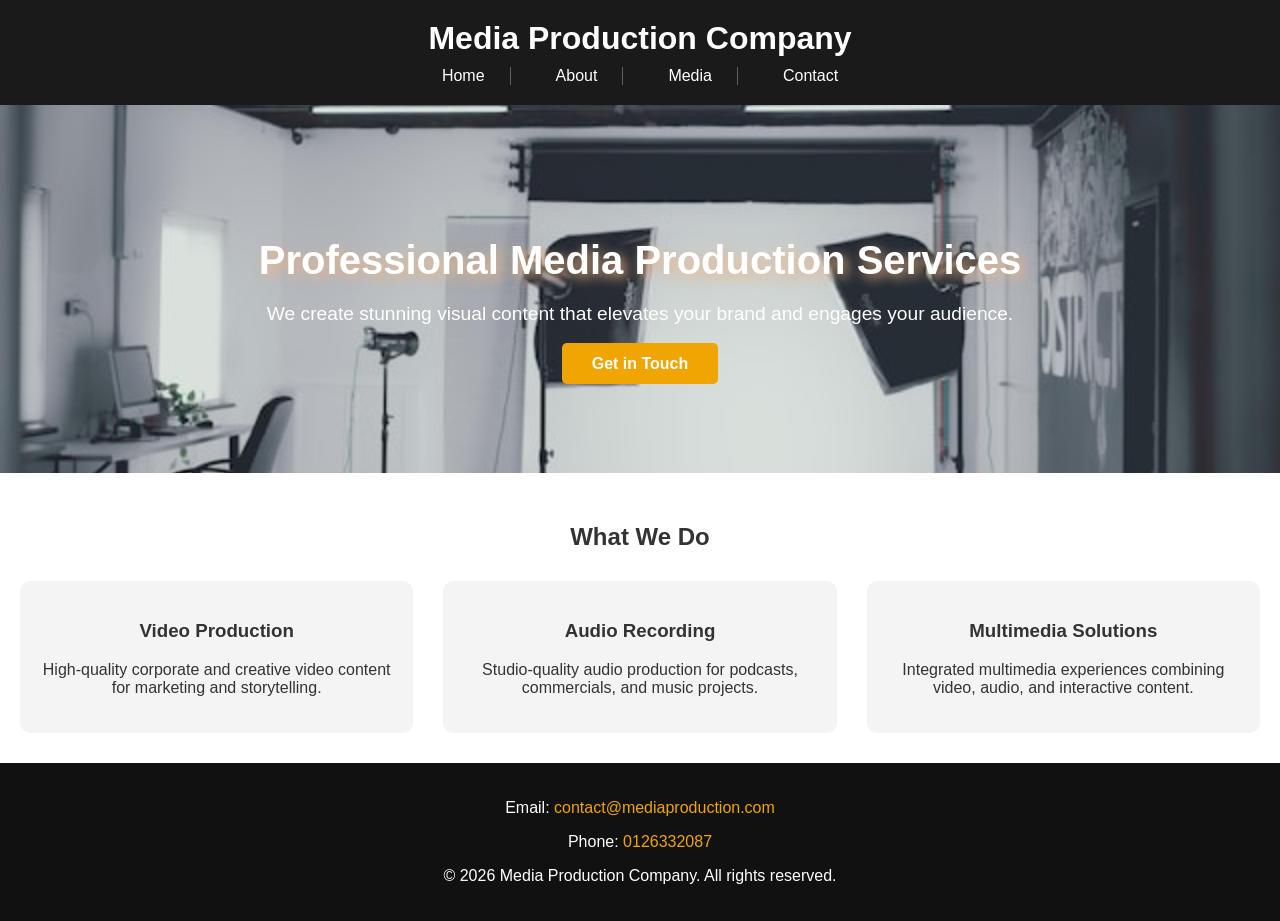
<file: index.html>
<!DOCTYPE html>
<html lang="en">
<head>
    <meta charset="UTF-8">
    <meta name="viewport" content="width=device-width, initial-scale=1.0">
    <meta name="description" content="Media Production Company offering professional video production, audio recording, and multimedia solutions for businesses.">
    <title>Media Production</title>
    <link rel="stylesheet" href="css/styles.css">
    <link rel="icon" href="data:,">
</head>
<body>
    <header class="top">
        <h1>Media Production Company</h1>
        <nav class="nav" aria-label="Main navigation">
            <a href="index.html">Home</a>
            <a href="about.html">About</a>
            <a href="media.html">Media</a>
            <a href="contact.html">Contact</a>
        </nav>
    </header>

    <!-- Main content of homepage -->
    <main>
        <section class="hero">
            <h2>Professional Media Production Services</h2>
            <p>We create stunning visual content that elevates your brand and engages your audience.</p>
            <a href="contact.html" class="btn-contact">Get in Touch</a>
        </section>
        <section class="offerings">
            <h2>What We Do</h2>
            <div class="offering-grid">
                <article class="offering-item">
                    <h3>Video Production</h3>
                    <p>High-quality corporate and creative video content for marketing and storytelling.</p>
                </article>
                <article class="offering-item">
                    <h3>Audio Recording</h3>
                    <p>Studio-quality audio production for podcasts, commercials, and music projects.</p>
                </article>
                <article class="offering-item">
                    <h3>Multimedia Solutions</h3>
                    <p>Integrated multimedia experiences combining video, audio, and interactive content.</p>
                </article>
            </div>
        </section>
    </main>
    
    <footer class="bottom">
        <p>Email: <a href="mailto:contact@mediaproduction.com">contact@mediaproduction.com</a></p>
        <p>Phone: <a href="tel:0126332087">0126332087</a></p>
        <p>&copy; 2026 Media Production Company. All rights reserved.</p>
    </footer>
</body>
</html>
</file>
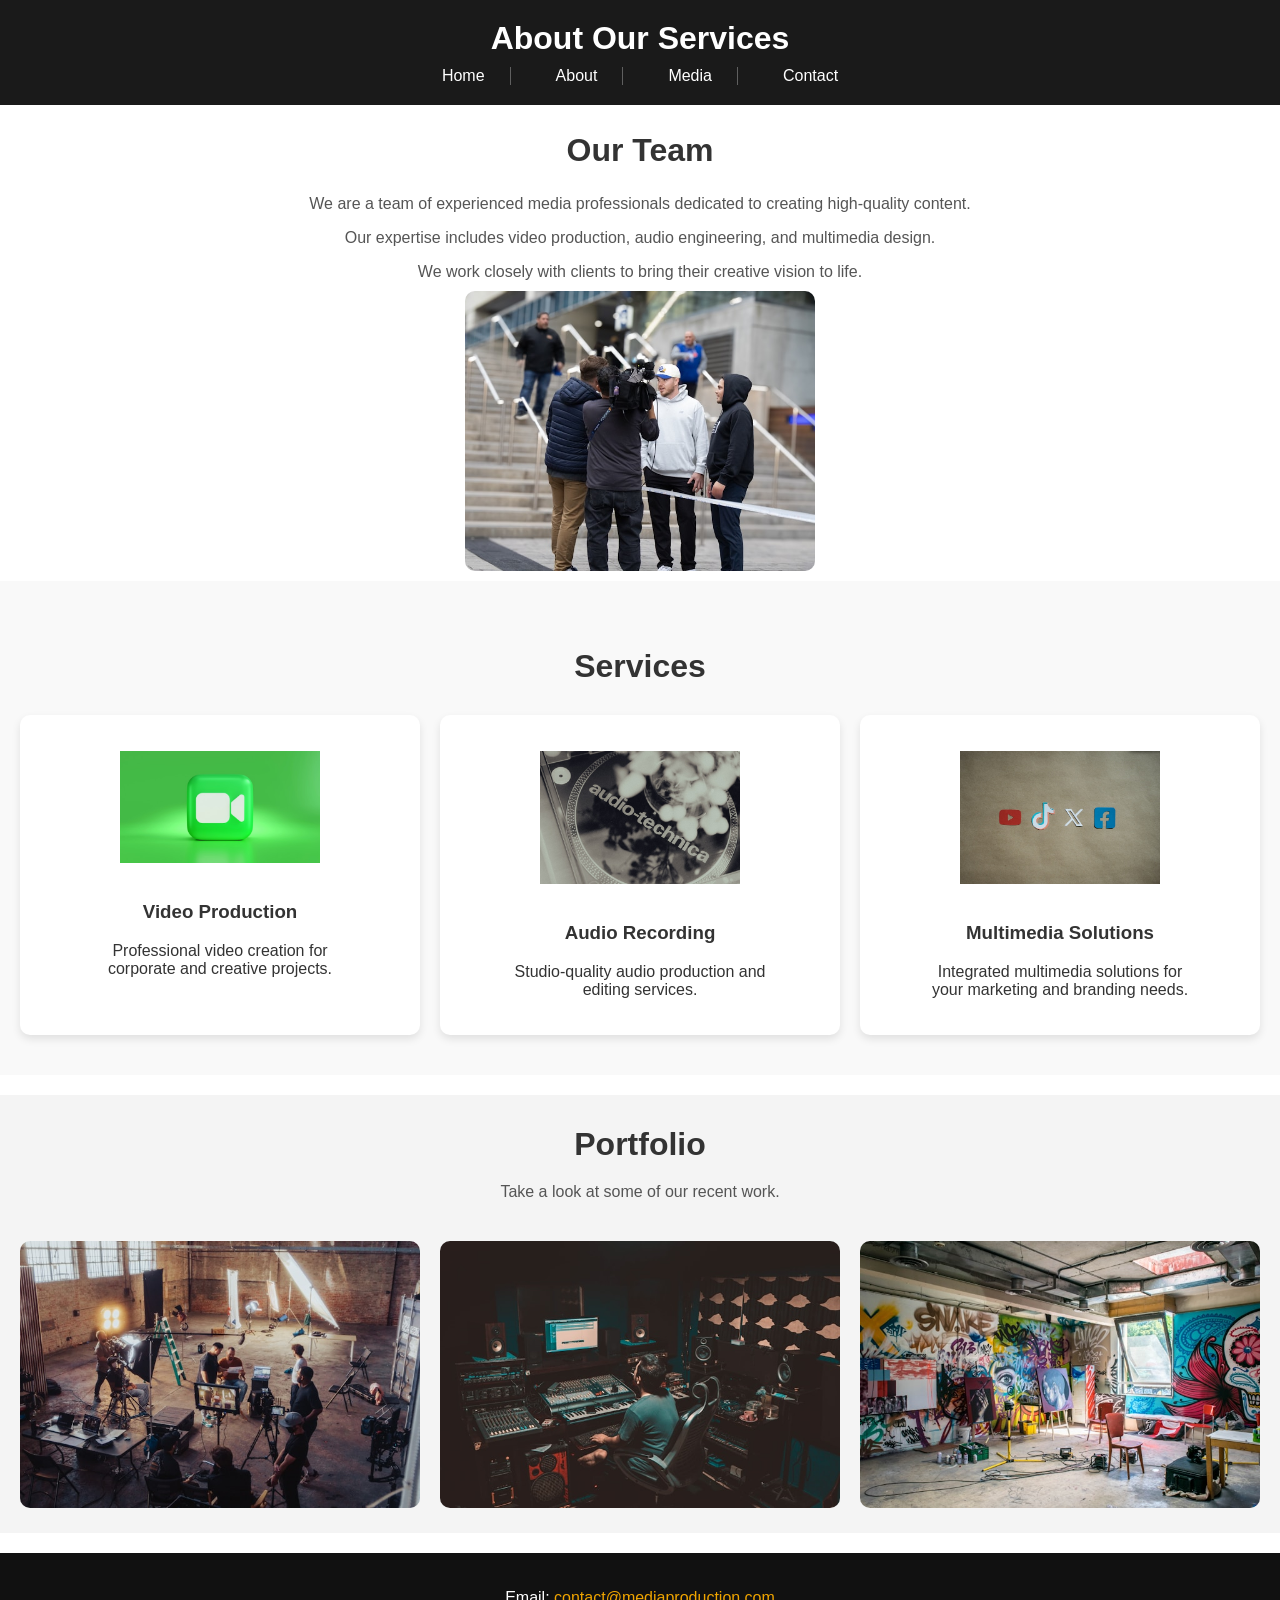
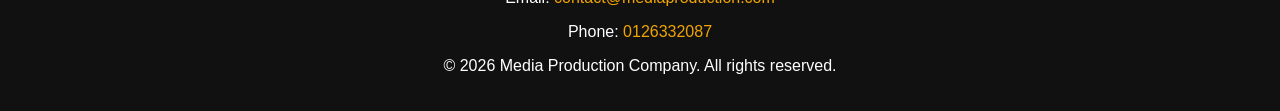
<file: about.html>
<!DOCTYPE html>
<html lang="en">
<head>
    <meta charset="UTF-8">
    <meta name="viewport" content="width=device-width, initial-scale=1.0">
     <meta name="description" content="Learn more about our media production company, our team, and our services.">
    <title>About Us</title>
    <link rel="stylesheet" href="css/styles.css">
    <link rel="icon" href="data:,">
</head>
<body>
    <header class="top">
        <h1>About Our Services</h1>
        <nav class="nav" aria-label="Main navigation">
            <a href="index.html">Home</a>
            <a href="about.html">About</a>
            <a href="media.html">Media</a>
            <a href="contact.html">Contact</a>
        </nav>
    </header>
    <main>
        <section class="team">
            <h2>Our Team</h2>
            <p>We are a team of experienced media professionals dedicated to creating high-quality content.</p>
            <p>Our expertise includes video production, audio engineering, and multimedia design.</p>
            <p>We work closely with clients to bring their creative vision to life.</p>
            <div class="carousel">
                <div class="slides">
                    <img src="images/team1.jpg" alt="Media production team member 1" loading="lazy">
                    <img src="images/team2.jpg" alt="Media production team member 2" loading="lazy">
                    <img src="images/team3.jpg" alt="Media production team member 3" loading="lazy">
                </div>
            </div>
        </section>
        
        <section class="services">
            <h2>Services</h2>
            <div class="service-cards">
                <article class="service-card">
                    <figure>
                        <img src="images/video-icon.jpg" alt="Video production service icon" loading="lazy">
                        <figcaption>
                            <h3>Video Production</h3>
                            <p>Professional video creation for corporate and creative projects.</p>
                        </figcaption>
                    </figure>
                </article>
                
                <article class="service-card">
                    <figure>
                        <img src="images/audio-icon.jpg" alt="Audio recording service icon" loading="lazy">
                        <figcaption>
                            <h3>Audio Recording</h3>
                            <p>Studio-quality audio production and editing services.</p>
                        </figcaption>
                    </figure>
                </article>
                
                <article class="service-card">
                    <figure>
                        <img src="images/multimedia-icon.jpg" alt="Multimedia solutions service icon" loading="lazy">
                        <figcaption>
                            <h3>Multimedia Solutions</h3>
                            <p>Integrated multimedia solutions for your marketing and branding needs.</p>
                        </figcaption>
                    </figure>
                </article>
            </div>
        </section>
        
        <section class="portfolio">
            <h2>Portfolio</h2>
            <p class="portfolio-intro">Take a look at some of our recent work.</p>
            
            <div class="portfolio-grid">
                <div class="portfolio-item">
                    <img src="images/video.jpg" alt="Corporate video production project" loading="lazy">
                    <div class="overlay">
                        <h3>Video Project</h3>
                        <p>Corporate video production showcasing brand storytelling and visuals.</p>
                    </div>
                </div>
                
                <div class="portfolio-item">
                    <img src="images/audio.jpg" alt="Audio production project" loading="lazy">
                    <div class="overlay">
                        <h3>Audio Production</h3>
                        <p>High-quality studio recording and audio editing for podcasts and media.</p>
                    </div>
                </div>
                
                <div class="portfolio-item">
                    <img src="images/creative-design.jpg" alt="Creative design project" loading="lazy">
                    <div class="overlay">
                        <h3>Creative Design</h3>
                        <p>Creative media design combining visuals, sound, and storytelling.</p>
                    </div>
                </div>
            </div>
        </section>
    </main>
    
    <footer class="bottom">
        <p>Email: <a href="mailto:contact@mediaproduction.com">contact@mediaproduction.com</a></p>
        <p>Phone: <a href="tel:0126332087">0126332087</a></p>
        <p>&copy; 2026 Media Production Company. All rights reserved.</p>
    </footer>
</body>
</html>
</file>
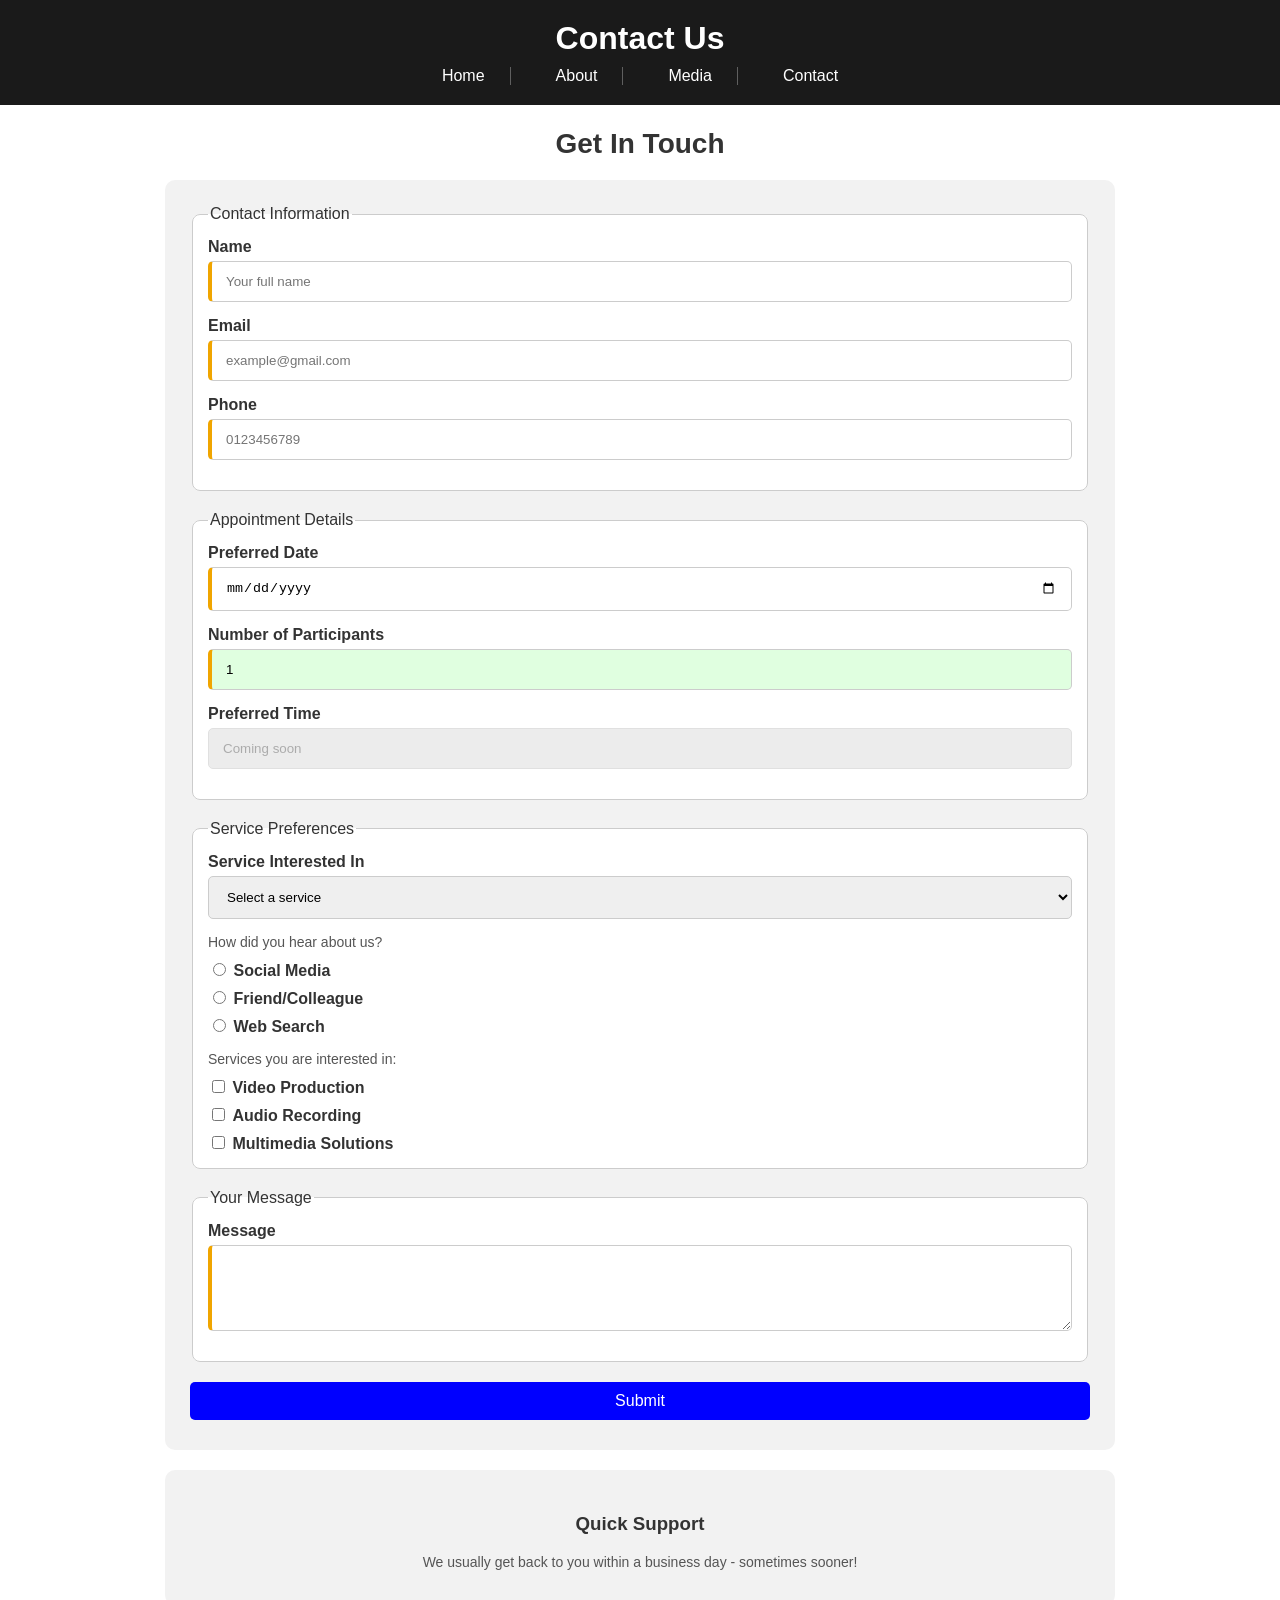
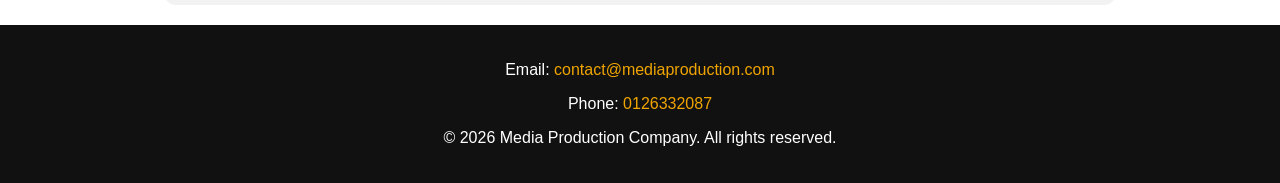
<file: contact.html>
<!DOCTYPE html>
<html lang="en">
<head>
    <meta charset="UTF-8">
    <meta name="viewport" content="width=device-width, initial-scale=1.0">
    <meta name="description" content="Get in touch with Media Production Company. Fill out our contact form to inquire about 
                                      video production, audio recording, and multimedia services.">
    <title>Contact</title>
    <link rel="stylesheet" href="css/styles.css">
    <link rel="icon" href="data:,">
</head>
<body>
    <header class="top">
        <h1>Contact Us</h1>
        <nav class="nav" aria-label="Main navigation">
            <a href="index.html">Home</a>
            <a href="about.html">About</a>
            <a href="media.html">Media</a>
            <a href="contact.html">Contact</a>
        </nav>
    </header>
    <main>
        <section class="formDetails">
            <h2>Get In Touch</h2>
            <form action = "mailto:solomon.rantlhago@umuzi.org" method="POST" enctype="text/plain" aria-label="Contact form">
                 <fieldset>
                    <legend>Contact Information</legend>
                    <div class="form-group">
                        <label for="Name">Name</label>
                        <input type="text" id="Name" name="name" required minlength="2" maxlength="50" placeholder="Your full name" aria-describedby="nameHelp">
                        <span id="nameHelp" class="sr-only">Enter at least 2 characters for your name.</span>
                    </div>
                
                     <div class="form-group">
                        <label for="email">Email</label>
                        <input type="email" id="email" name="email" required placeholder="example@gmail.com" aria-describedby="emailHelp">
                        <span id="emailHelp" class="sr-only">Enter Valid Email Address.</span>
                    </div>
                    
                    <div class="form-group">
                        <label for="Phone">Phone</label>
                        <input type="tel" id="Phone" name="phone" pattern="[0-9]{10}" required placeholder="0123456789" aria-describedby="phoneHelp">
                        <span id="phoneHelp" class="sr-only">Enter a 10-digit phone number.</span>
                    </div>
                </fieldset>
                
                <fieldset>
                    <legend>Appointment Details</legend>
                    <div class="form-group">
                        <label for="Appointment">Preferred Date</label>
                        <input type="date" id="Appointment" name="appointment" required aria-describedby="dateHelp">
                        <span id="dateHelp" class="sr-only">Please select your preferred appointment date.</span>
                    </div>
                    <div class="form-group">
                        <label for="Participants">Number of Participants</label>
                        <input type="number" id="Participants" name="participants" value="1" min="1" max="50" required aria-describedby="participantsHelp">
                        <span id="participantsHelp" class="sr-only">Enter a number between 1 and 50.</span>
                    </div>
                    <div class="form-group">
                        <label for="time">Preferred Time</label>
                        <input type="text" id="time" name="time" disabled placeholder="Coming soon">
                    </div>
                </fieldset>
                
                <fieldset class="options-row">
                    <legend>Service Preferences</legend>
                     <div class="form-group">
                         <label for="service">Service Interested In</label>
                         <select id="service" name="service" required aria-describedby="serviceHelp">
                            <option value="">Select a service</option>
                            <option value="video">Video Production</option>
                            <option value="audio">Audio Recording</option>
                            <option value="multimedia">Multimedia Solutions</option>
                        </select>
                        <span id="serviceHelp" class="sr-only">Please select the service you are interested in.</span>
                    </div>
                    <p>How did you hear about us?</p>
                    <span id="referralHelp" class="sr-only">Select one option to tell us how you found us.</span>
                    <div class="inline-group">
                        <input type="radio" id="social" name="referral" value="social" required aria-describedby="referralHelp">
                        <label for="social">Social Media</label>
                    </div>
                    
                    <div class="inline-group">
                        <input type="radio" id="friend" name="referral" value="friend" aria-describedby="referralHelp">
                        <label for="friend">Friend/Colleague</label>
                    </div>
                    
                    <div class="inline-group">
                        <input type="radio" id="web" name="referral" value="web" aria-describedby="referralHelp">
                        <label for="web">Web Search</label>
                    </div>
                    
                    <p>Services you are interested in:</p>
                    <span id="interestsHelp" class="sr-only">Select all services you are interested in.</span>
                    <div class="inline-group">
                        <input type="checkbox" id="check1" name="interests[]" value="video" aria-describedby="interestsHelp">
                        <label for="check1">Video Production</label>
                    </div>
                    
                    <div class="inline-group">
                        <input type="checkbox" id="check2" name="interests[]" value="audio" aria-describedby="interestsHelp">
                        <label for="check2">Audio Recording</label>
                    </div>
                    
                    <div class="inline-group">
                        <input type="checkbox" id="check3" name="interests[]" value="multimedia" aria-describedby="interestsHelp">
                        <label for="check3">Multimedia Solutions</label>
                    </div>
                </fieldset>
                
                <fieldset>
                    <legend>Your Message</legend>
                    <div class="form-group">
                        <label for="message">Message</label>
                        <textarea id="message" name="message" rows="4" required minlength="10" aria-describedby="messageHelp"></textarea>
                        <span id="messageHelp" class="sr-only">Please enter at least 10 characters in your message.</span>
                    </div>
                </fieldset>
                
                <button type="submit">Submit</button>
                <input type="hidden" name="_subject" value="New Contact Form Submission">
                <input type="hidden" name="_captcha" value="false">
            </form>
            <aside class="contact-aside">
                <h3>Quick Support</h3>
                <p>We usually get back to you within a business day - sometimes sooner!</p>
            </aside>
        </section>
    </main>
    
    <footer class="bottom">
        <div class="container">
            <p>Email: <a href="mailto:contact@mediaproduction.com">contact@mediaproduction.com</a></p>
            <p>Phone: <a href="tel:0126332087">0126332087</a></p>
            <p>&copy; 2026 Media Production Company. All rights reserved.</p>
        </div>
    </footer>
</body>
</html>
</file>
<file: css/styles.css>
/* Basic styles with multiple errors and missing features */

body {
    font-family: Arial;
    margin: 0;
    padding: 0;
    color: #333;
}

/* --- Index.html Styling --- */

.top {
    background-color: #1a1a1a;
    color: white;
    padding: 20px;
    text-align: center;
}

.top h1 {
    margin: 0;
    text-align: center;
}

.top .nav a {
    color: white;
    text-decoration: none;
    margin: 0 15px;
}

.top .nav a:hover {
    color: #f0a500;
}
.top .nav a:active { 
    color: bisque; 
} 

.nav {
    display: flex;
    justify-content: center;
    flex-wrap: wrap;
    margin-top: 10px;
    flex: 0 1 auto; 
    align-items: center;
    gap: 15px;
}

.nav a:not(:last-child) {
    border-right: 1px solid rgba(255,255,255,0.3);
    padding-right: 25px;
}

.hero {
    background-image: url('../images/studio.jpg');
    background-position: center;
    background-size: cover;
    background-repeat: no-repeat;
    color: white;
    text-align: center;
    padding: 100px 20px;
}

.hero h2 {
    font-size: 2.5rem;
    margin-bottom: 20px;
    text-shadow: 4px 4px 12px rgba(238, 181, 134, 0.9);
}

.hero p {
    font-size: 1.2rem;
    margin-bottom: 30px;
}

.btn-contact {
    background-color: #f0a500;
    color: white;
    padding: 12px 30px;
    text-decoration: none;
    border-radius: 5px;
    font-weight: bold;
}

.btn-contact:hover {
    background-color: #d18b00;
}

.offerings {
    padding: 30px 20px;
    text-align: center;
}

.offering-grid {
    display: grid;
    grid-template-columns: repeat(auto-fit, minmax(250px, 1fr));
    gap: 30px;
    margin-top: 30px;
}

.offering-item {
    background-color: #f4f4f4;
    padding: 20px;
    border-radius: 10px;
    transition: transform 0.3s, box-shadow 0.3s;
}

.offering-item:hover {
    transform: translateY(-5px);
    box-shadow: 0 6px 20px rgba(0,0,0,0.1);
}

.bottom {
    background-color: #111;
    color: white;
    text-align: center;
    padding: 20px 0;
}

.bottom a {
    color: #f0a500;
    text-decoration: none;
}

@media (max-width: 480px) {
  .hero h2 { font-size: 1.8rem; }
  .hero p { font-size: 1rem; }
  .nav { gap: 10px;}
  .nav a:last-child { order: -1;}
  .nav a:not(:last-child) {
    border-right: none;
    padding-right: 0;}
}

/* --- End Of Index.html Styling --- */

/* --- Contact.html styling --- */

form {
    max-width: 900px;              
    margin: 0 auto;
    background-color: #f2f2f2;     
    padding: 25px;
    border-radius: 10px;
}
form fieldset {
    margin-bottom: 20px;           
    padding: 15px;                 
    border: 1px solid #ccc;
    border-radius: 8px;
    background-color: #ffffff;     
}

form button {
    padding: 10px 20px;
    background-color: blue;
    color: white;
    border: none;
    width: 100%;
    border-radius: 5px;
    font-size: 16px;
    margin-bottom: 5px;
    cursor: pointer;
}
.form-group {
    display: flex;
    flex-direction: column;
    margin-bottom: 15px;
}

form label {
    margin-bottom: 5px;
    font-weight: bold;
}

form input, select, textarea {
    padding: 12px 14px;
    border: 1px solid #ccc;
    border-radius: 5px;
    width: 100%;
    box-sizing: border-box;
}

.inline-group + .inline-group {
    margin-top: 8px; 
}

.inline-group input {
    width: auto;
}

.formDetails h2 {
    text-align: center;
    font-size: 28px;
    margin-bottom: 20px;
    color: #333;
}

.formDetails p {
    font-size: 14px;
    margin: 15px 0 10px;
    color: #555;
}
input:focus {
    outline: 2px solid blue;
}

input[type="radio"]:checked {
    accent-color: green;
}

input:valid { 
    background-color: #e0ffe0; 
}
.sr-only {
    position: absolute;
    width: 1px;
    height: 1px;
    padding: 0;
    margin: -1px;
    overflow: hidden;
    clip-path: inset(50%); 
    white-space: nowrap;
    border: 0;
}
.contact-aside {
    max-width: 900px;
    margin: 20px auto;
    background-color: #f2f2f2;   
    padding: 25px;              
    border-radius: 10px;         
    text-align: center;
}
:is(input, select, textarea):focus {
    outline: 2px solid blue;
}

input:required,
textarea:required {
    border-left: 4px solid #f0a500;
}

input:disabled,
select:disabled {
    background-color: #e0e0e0;
    cursor: not-allowed;
    opacity: 0.6;
}
form button:hover {
    background-color: #0000cc;
    transform: scale(1.02) skewX(-1deg);
}

/* --- End Of Contact.html Styling --- */

/* --- About.html Styling --- */

.team {
    margin: 10px auto;
    text-align: center;
}

.team h2{
    font-size: 32px;
}


.team p {
    font-size: 16px;
    color: #555;
    margin-bottom: 5px;
}
.carousel {
    max-width: 350px;
    width: 100%;
    overflow:hidden;
    margin: 10px auto;
    border-radius: 10px;
}

.slides {
    display: flex;
    width: 100%;
    animation: slide 10s infinite ease-in;
    animation-direction: alternate;
}

.slides img {
    width: 100%;
    height: auto;
    flex-shrink: 0;
}

@keyframes slide {
    0%   { transform: translateX(0); }
    25%  { transform: translateX(0); }
    33%  { transform: translateX(-100%); }
    58%  { transform: translateX(-100%); }
    66%  { transform: translateX(-200%); }
    90%  { transform: translateX(-200%); }
    100% { transform: translateX(-200%); }
}

.services {
    background-color: #f9f9f9;
    text-align: center;
    padding: 40px 20px;
}

.services h2 {
    font-size: 32px;
    margin-bottom: 30px;
}

.service-cards {
    display: flex;
    justify-content: space-around;
    flex-wrap: wrap;
    gap: 20px;
    flex:0 1 auto;
}

.service-card img {
    width: 100%;
    max-width: 200px;
    height: auto;
    margin-bottom: 15px;
}
.service-card {
    background-color: white;
    border-radius: 10px;
    box-shadow: 0 4px 8px rgba(0,0,0,0.1);
    padding: 20px;
    width: 250px;
    transition: transform 0.3s, box-shadow 0.3s;
    flex: 1 1 250px;
    transform-style: preserve-3d;  /* ADD THIS */
    transform-origin: top center;  /* ADD THIS */
}

.service-card:hover {
    transform: translateY(-5px) rotateX(5deg);
    box-shadow: 0 8px 16px rgba(22, 22, 22, 0.2);
    transform-origin: top center;
}

.portfolio {
    padding: 5px 20px;
    text-align: center;
    background: #f4f4f4;
    margin: 20px 0;
}

.portfolio h2 {
    font-size: 32px;
    margin-bottom: 20px;
}

.portfolio-intro {
    color: #555;
    margin-bottom: 40px;
}

.portfolio-grid {
    display: grid;
    grid-template-columns: repeat(3, 1fr);
    grid-template-rows: auto auto;
    grid-template-areas:
        "video audio design";
    gap: 20px;
}

.portfolio-item:nth-child(1) { grid-area: video; }
.portfolio-item:nth-child(2) { grid-area: audio; }
.portfolio-item:nth-child(3) { grid-area: design; }

.portfolio-item {
    position: relative;
    overflow: hidden;
    border-radius: 10px;
}

.portfolio-item img {
    width: 100%;
    height: auto;
    display: block;
    transition: transform 0.4s;
}

.portfolio-item:hover img {
    transform: scale(1.1);
}

.overlay {
    position: absolute;
    top: 0;
    left: 0;
    right: 0;
    bottom: 0;

    background: rgba(0,0,0,0.6);
    color: white;

    display: flex;
    flex-direction: column;
    justify-content: center;
    align-items: center;
    padding: 20px;
    opacity: 0;
    transition: opacity 0.4s;
}

.portfolio-item:hover .overlay {
    opacity: 1;
}

@media (max-width: 768px) {
    .portfolio-grid {
        grid-template-columns: 1fr;
        grid-template-rows: auto auto auto;
        grid-template-areas:
            "video"
            "audio"
            "design";
    }
    .overlay {
        opacity: 1;                       
        background: none;        
        color: white;               
        padding: 10px 0;
    }

}

/* --- End Of About.html Styling ---*/

/* --- media.html styling ---*/

.media{
    text-align: center;
}

.media h2 {
    margin-bottom: 20px;
}

.video-grid {
    display: grid;
    grid-template-columns: repeat(auto-fit, minmax(250px, 1fr));
    gap: 10px;
    margin: 0 auto;
    max-width: 700px;
}

video {
    width: 100%;
    border-radius: 8px;
    box-shadow: 0 10px 10px rgba(51, 41, 41, 0.5);
    aspect-ratio: 16 / 9;
    object-fit: cover;
}
.location {
    max-width: 600px;
    margin: 0 auto;
}

.location > iframe {
    width: 100%;
    aspect-ratio: 16 / 9;
    border-radius: 8px;
}

.testimonials {
    padding: 40px 20px;
    background: #f4f4f4;
}

.testimonial-grid {
    display: grid;
    grid-template-columns: repeat(3, 1fr);
    grid-template-areas: "client1 client2 client3";
    gap: 30px;
    justify-items: center;
}

.testimonial-grid figure:nth-child(1) { grid-area: client1; }
.testimonial-grid figure:nth-child(2) { grid-area: client2; }
.testimonial-grid figure:nth-child(3) { grid-area: client3; }

.testimonial-grid figure {
    background: #fff;
    padding: 15px;
    border-radius: 8px;
    box-shadow: 0 4px 12px rgba(0,0,0,0.1);
    max-width: 350px;
    text-align: center;
    width: 100%;
}
.testimonial-grid figure:nth-child(odd) {
    background-color: #fafafa;
}

.testimonial-grid img {
    width: 100%;
    height: auto;
    margin-bottom: 10px;
}

.testimonial-grid figcaption {
    font-size: 14px;
    color: #555;
}

@media (max-width: 900px) {
    .testimonial-grid {
        grid-template-columns: repeat(2, 1fr);
        gap: 30px;
        grid-template-areas:
            "client1 client2"
            "client3 client3";
    }
}

@media (max-width: 600px) {
    .testimonial-grid {
        grid-template-columns: 1fr;
        gap: 30px;
        grid-template-areas:
            "client1"
            "client2"
            "client3";
    }
}
/* --- End Of media.html styling ---*/

/* --- generic --- */
@media (max-width: 600px) {
    form, .media {
        padding: 0 10px;
    }
    .video-grid {
        grid-template-columns: 1fr;
        max-width: 350px;
        margin: 0 auto;
    }
}
@media (prefers-reduced-motion: reduce) {
    *, *::before, *::after {
        animation-duration: 0.01ms !important;
        animation-iteration-count: 1 !important;
        transition-duration: 0.01ms !important;
        scroll-behavior: auto !important;
    }
}
</file>
